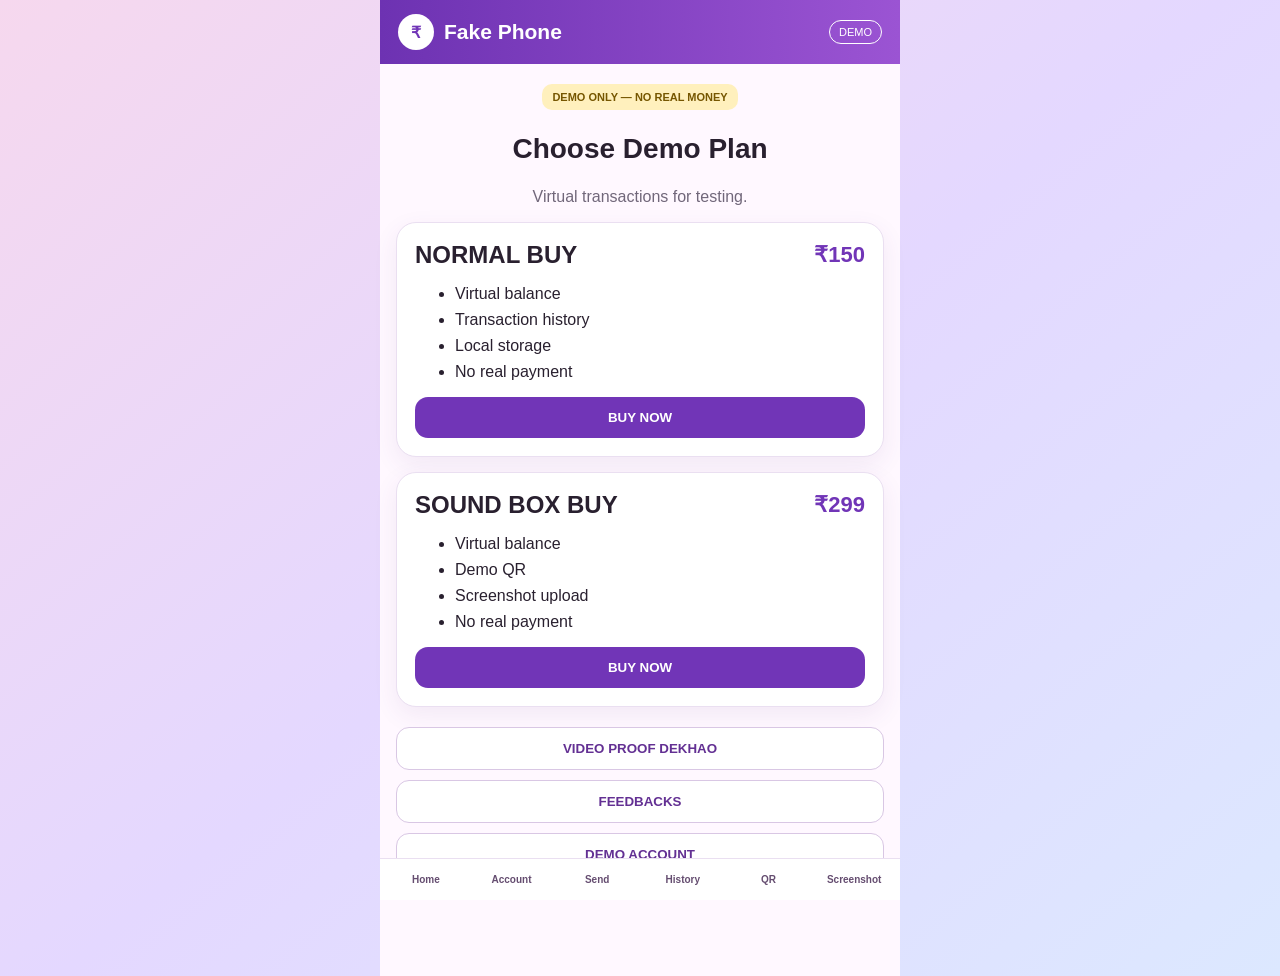
<file: index.html>
<!DOCTYPE html>
<html lang="en">
<head>
  <meta charset="UTF-8">
  <meta name="viewport" content="width=device-width, initial-scale=1.0">
  <meta name="theme-color" content="#7135b7">
  <link rel="manifest" href="manifest.json">
  <link rel="stylesheet" href="style.css">
  <title>Fake Phone — Demo</title>
</head>

<body>
<div class="app">

<header>
  <div class="logo">₹</div>
  <b>Fake Phone</b>
  <span>DEMO</span>
</header>

<main>

<section id="home" class="page active">
  <div class="warning">DEMO ONLY — NO REAL MONEY</div>
  <h1>Choose Demo Plan</h1>
  <p class="sub">Virtual transactions for testing.</p>

  <div class="card">
    <div class="title">
      <h2>NORMAL BUY</h2>
      <strong>₹150</strong>
    </div>
    <ul>
      <li>Virtual balance</li>
      <li>Transaction history</li>
      <li>Local storage</li>
      <li>No real payment</li>
    </ul>
    <button onclick="buy(150)">BUY NOW</button>
  </div>

  <div class="card">
    <div class="title">
      <h2>SOUND BOX BUY</h2>
      <strong>₹299</strong>
    </div>
    <ul>
      <li>Virtual balance</li>
      <li>Demo QR</li>
      <li>Screenshot upload</li>
      <li>No real payment</li>
    </ul>
    <button onclick="buy(299)">BUY NOW</button>
  </div>

  <div class="buttons">
    <button onclick="openPage('proof')">VIDEO PROOF DEKHAO</button>
    <button onclick="openPage('feedback')">FEEDBACKS</button>
    <button onclick="openPage('account')">DEMO ACCOUNT</button>
  </div>
</section>


<section id="account" class="page">
  <button class="back" onclick="openPage('home')">← Back</button>

  <div class="panel">
    <div class="warning">DEMO ACCOUNT</div>
    <h2>Demo Account</h2>

    <div class="balance" id="balance">₹2,00,000</div>

    <label>Demo Mobile ID</label>
    <input id="mobile" maxlength="10" inputmode="numeric">

    <label>Demo Password</label>
    <input id="password" type="password">

    <button onclick="saveAccount()">Save Demo Account</button>
  </div>
</section>


<section id="send" class="page">
  <button class="back" onclick="openPage('home')">← Back</button>

  <div class="panel">
    <div class="warning">DEMO TRANSACTION</div>
    <h2>Send Virtual Money</h2>

    <label>Recipient Demo ID</label>
    <input id="recipient">

    <label>Amount ₹</label>
    <input id="amount" type="number" min="1">

    <button onclick="sendMoney()">Send Demo Money</button>
  </div>
</section>


<section id="history" class="page">
  <button class="back" onclick="openPage('home')">← Back</button>

  <div class="panel">
    <h2>Transaction History</h2>
    <div id="history"></div>

    <button class="danger" onclick="clearHistory()">
      Clear History
    </button>
  </div>
</section>


<section id="qr" class="page">
  <button class="back" onclick="openPage('home')">← Back</button>

  <div class="panel center">
    <div class="warning">TEST QR — NOT A PAYMENT QR</div>
    <h2>Demo QR</h2>

    <div class="qr"></div>

    <p>This QR is only for the demo.</p>
  </div>
</section>


<section id="upload" class="page">
  <button class="back" onclick="openPage('home')">← Back</button>

  <div class="panel">
    <div class="warning">DEMO UPLOAD</div>
    <h2>Screenshot</h2>

    <input type="file" id="image" accept="image/*">

    <img id="preview">

    <button onclick="removeImage()">Remove Screenshot</button>
  </div>
</section>


<section id="proof" class="page">
  <button class="back" onclick="openPage('home')">← Back</button>

  <div class="panel center">
    <h2>Video Proof</h2>
    <p>This area is for your own demo video.</p>
  </div>
</section>


<section id="feedback" class="page">
  <button class="back" onclick="openPage('home')">← Back</button>

  <div class="panel">
    <h2>Feedback</h2>

    <textarea id="feedback"
      placeholder="Write feedback..."></textarea>

    <button onclick="saveFeedback()">Save Feedback</button>

    <p id="saved"></p>
  </div>
</section>

</main>


<nav>
  <button onclick="openPage('home')">Home</button>
  <button onclick="openPage('account')">Account</button>
  <button onclick="openPage('send')">Send</button>
  <button onclick="openPage('history')">History</button>
  <button onclick="openPage('qr')">QR</button>
  <button onclick="openPage('upload')">Screenshot</button>
</nav>

</div>

<script src="app.js"></script>
</body>
</html>
</file>
<file: style.css>
*{
  box-sizing:border-box;
}

body{
  margin:0;
  font-family:Arial,sans-serif;
  background:linear-gradient(140deg,#f6d8ee,#e4d8ff,#dce8ff);
  color:#29202f;
}

.app{
  max-width:520px;
  min-height:100vh;
  margin:auto;
  background:#fff8ff;
}

header{
  height:64px;
  background:linear-gradient(90deg,#6d32b2,#9b54d3);
  color:white;
  display:flex;
  align-items:center;
  gap:10px;
  padding:0 18px;
}

.logo{
  width:36px;
  height:36px;
  background:white;
  color:#7135b7;
  border-radius:50%;
  display:grid;
  place-items:center;
  font-weight:bold;
}

header b{
  font-size:21px;
}

header span{
  margin-left:auto;
  border:1px solid white;
  border-radius:20px;
  padding:5px 9px;
  font-size:11px;
}

.page{
  display:none;
  padding:20px 16px 100px;
}

.page.active{
  display:block;
}

h1{
  text-align:center;
  font-size:28px;
}

.sub{
  text-align:center;
  color:#71677a;
}

.warning{
  display:inline-block;
  background:#fff0bd;
  color:#765600;
  padding:7px 10px;
  border-radius:10px;
  font-size:11px;
  font-weight:bold;
}

.page:first-child > .warning{
  display:block;
  width:max-content;
  margin:auto;
}

.card,
.panel{
  background:white;
  border:1px solid #eadff1;
  border-radius:20px;
  padding:18px;
  margin:15px 0;
  box-shadow:0 8px 25px #5f317f14;
}

.title{
  display:flex;
  justify-content:space-between;
  align-items:center;
}

.title h2{
  margin:0;
}

.title strong{
  color:#7135b7;
  font-size:22px;
}

li{
  margin:8px 0;
}

button{
  border:0;
  border-radius:13px;
  padding:13px 16px;
  background:#7135b7;
  color:white;
  font-weight:bold;
  cursor:pointer;
}

.card button,
.panel > button{
  width:100%;
}

.buttons{
  display:grid;
  gap:10px;
  margin-top:20px;
}

.buttons button{
  background:white;
  color:#633093;
  border:1px solid #d9c7e4;
}

label{
  display:block;
  font-weight:bold;
  margin-top:15px;
}

input,
textarea{
  width:100%;
  margin-top:7px;
  padding:12px;
  border:1px solid #d8ccdf;
  border-radius:11px;
  font:inherit;
}

textarea{
  min-height:130px;
}

.balance{
  text-align:center;
  color:#7135b7;
  font-size:36px;
  font-weight:900;
  margin:22px 0;
}

.back{
  background:transparent;
  color:#633093;
  padding-left:0;
}

.center{
  text-align:center;
}

.qr{
  width:220px;
  height:220px;
  margin:20px auto;
  border:14px solid white;
  box-shadow:0 0 0 1px #ccc;
  background:
    repeating-conic-gradient(#111 0 8%,white 0 16%);
}

#preview{
  display:block;
  width:100%;
  max-height:400px;
  object-fit:contain;
  margin:15px 0;
  border-radius:12px;
}

.danger{
  background:#b63d3d;
  margin-top:15px;
}

nav{
  position:fixed;
  bottom:0;
  left:50%;
  transform:translateX(-50%);
  width:min(520px,100%);
  background:white;
  border-top:1px solid #eadff1;
  display:grid;
  grid-template-columns:repeat(6,1fr);
  padding:7px 3px;
}

nav button{
  background:none;
  color:#654d70;
  font-size:10px;
  padding:8px 2px;
}
</file>
